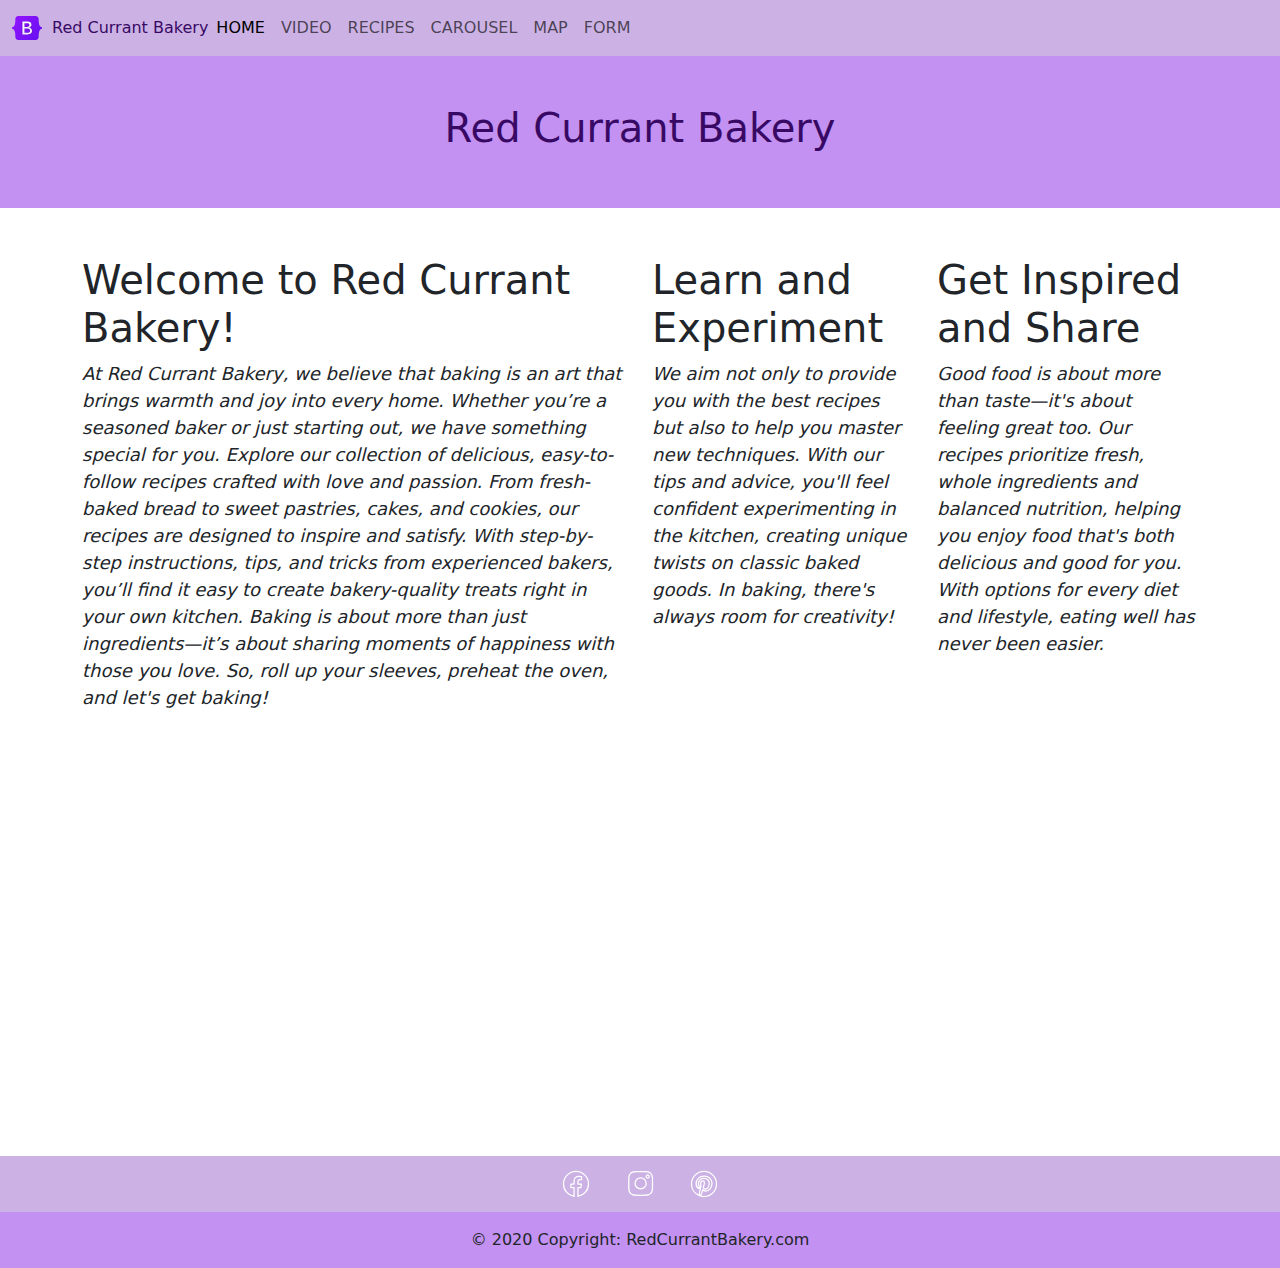
<file: index.html>
<!DOCTYPE html>
<html lang="en">

<head>
    <title>Red Currant Bakery</title>
    <meta charset="utf-8">
    <meta name="viewport" content="width=device-width, initial-scale=1">
    <link href="https://cdn.jsdelivr.net/npm/bootstrap@5.3.1/dist/css/bootstrap.min.css" rel="stylesheet">
    <link rel="stylesheet" href="./css/styles.css">
    <script src="https://cdn.jsdelivr.net/npm/bootstrap@5.3.1/dist/js/bootstrap.bundle.min.js"></script>
</head>

<body>

    <nav class="navbar navbar-expand-lg">
        <div class="container-fluid">
            <img src="./images/bootstrap-logo.svg" alt="Logo" width="30" height="24" class="d-inline-block align-text-top">
            <a class="navbar-band" href="index.html"> Red Currant Bakery</a>
            <button class="navbar-toggler" type="button" data-bs-toggle="collapse" data-bs-target="#navbarNavAltMarkup">
                <span class="navbar-toggler-icon"></span>
            </button>

            <div class="collapse navbar-collapse" id="navbarNavAltMarkup">
                <div class="navbar-nav">
                    <a class="nav-link active" href="index.html">HOME</a>
                    <a class="nav-link" href="./pages/video.html">VIDEO</a>
                    <a class="nav-link" href="./pages/recipe.html">RECIPES</a>
                    <a class="nav-link" href="./pages/gallery.html">CAROUSEL</a>
                    <a class="nav-link" href="./pages/map.html">MAP</a>
                    <a class="nav-link" href="./pages/form.html">FORM</a>
                </div>
            </div>
        </div>
    </nav>


    <div class="container-fluid p-5 bg-primary text-white text-center header-section">
        <h1>Red Currant Bakery</h1>
    </div>

    <div class="container mt-5 decribe-section container-home ">
        <div class="row describe-row">
            <div class="col-sm-6">
                <h1>Welcome to Red Currant Bakery!</h1>
                <p>At Red Currant Bakery, we believe that baking is an art that brings warmth and joy into every home. Whether you’re a seasoned baker or just starting out, we have something special for you. Explore our collection of delicious, easy-to-follow recipes crafted with love and passion.

                    From fresh-baked bread to sweet pastries, cakes, and cookies, our recipes are designed to inspire and satisfy. With step-by-step instructions, tips, and tricks from experienced bakers, you’ll find it easy to create bakery-quality treats right in your own kitchen.
                    
                    Baking is about more than just ingredients—it’s about sharing moments of happiness with those you love. So, roll up your sleeves, preheat the oven, and let's get baking!</p>
            </div>

            <div class="col-sm-3">
                <h1>Learn and Experiment</h1>
                <p>We aim not only to provide you with the best recipes but also to help you master new techniques. With our tips and advice, you'll feel confident experimenting in the kitchen, creating unique twists on classic baked goods. In baking, there's always room for creativity!</p>

            </div>

            <div class="col-sm-3">
                <h1>Get Inspired and Share</h1>
                <p>Good food is about more than taste—it's about feeling great too. Our recipes prioritize fresh, whole ingredients and balanced nutrition, helping you enjoy food that's both delicious and good for you. With options for every diet and lifestyle, eating well has never been easier.</p>


            </div>
        </div>

       
    </div>

    <footer class="footer">
        <ul class="footer-soc-list">
            <li class="footer-soc-item">
                <a href="" class="icon-link">
                    <img src="./images/facebook.svg" alt="" width="30" height="30" class="icon">
                </a>
            </li>
            <li class="footer-soc-item">
                <a href="" class="icon-link">
                    <img src="./images/instagram.svg" alt="" width="30" height="30" class="icon">

                </a>
            </li>
            <li class="footer-soc-item">
                <a href="" class="icon-link">
                    <img src="./images/pinterest.svg" alt="" width="30" height="30" class="icon">
                </a>
            </li>
        </ul>

    <div class="text-center p-3 footer-copyright" >
        © 2020 Copyright:
        <a class="text-body" href="https://redcurrantbakery.com" target="_blank">RedCurrantBakery.com</a>
      </div>
</footer>

</body>

</html>
</file>
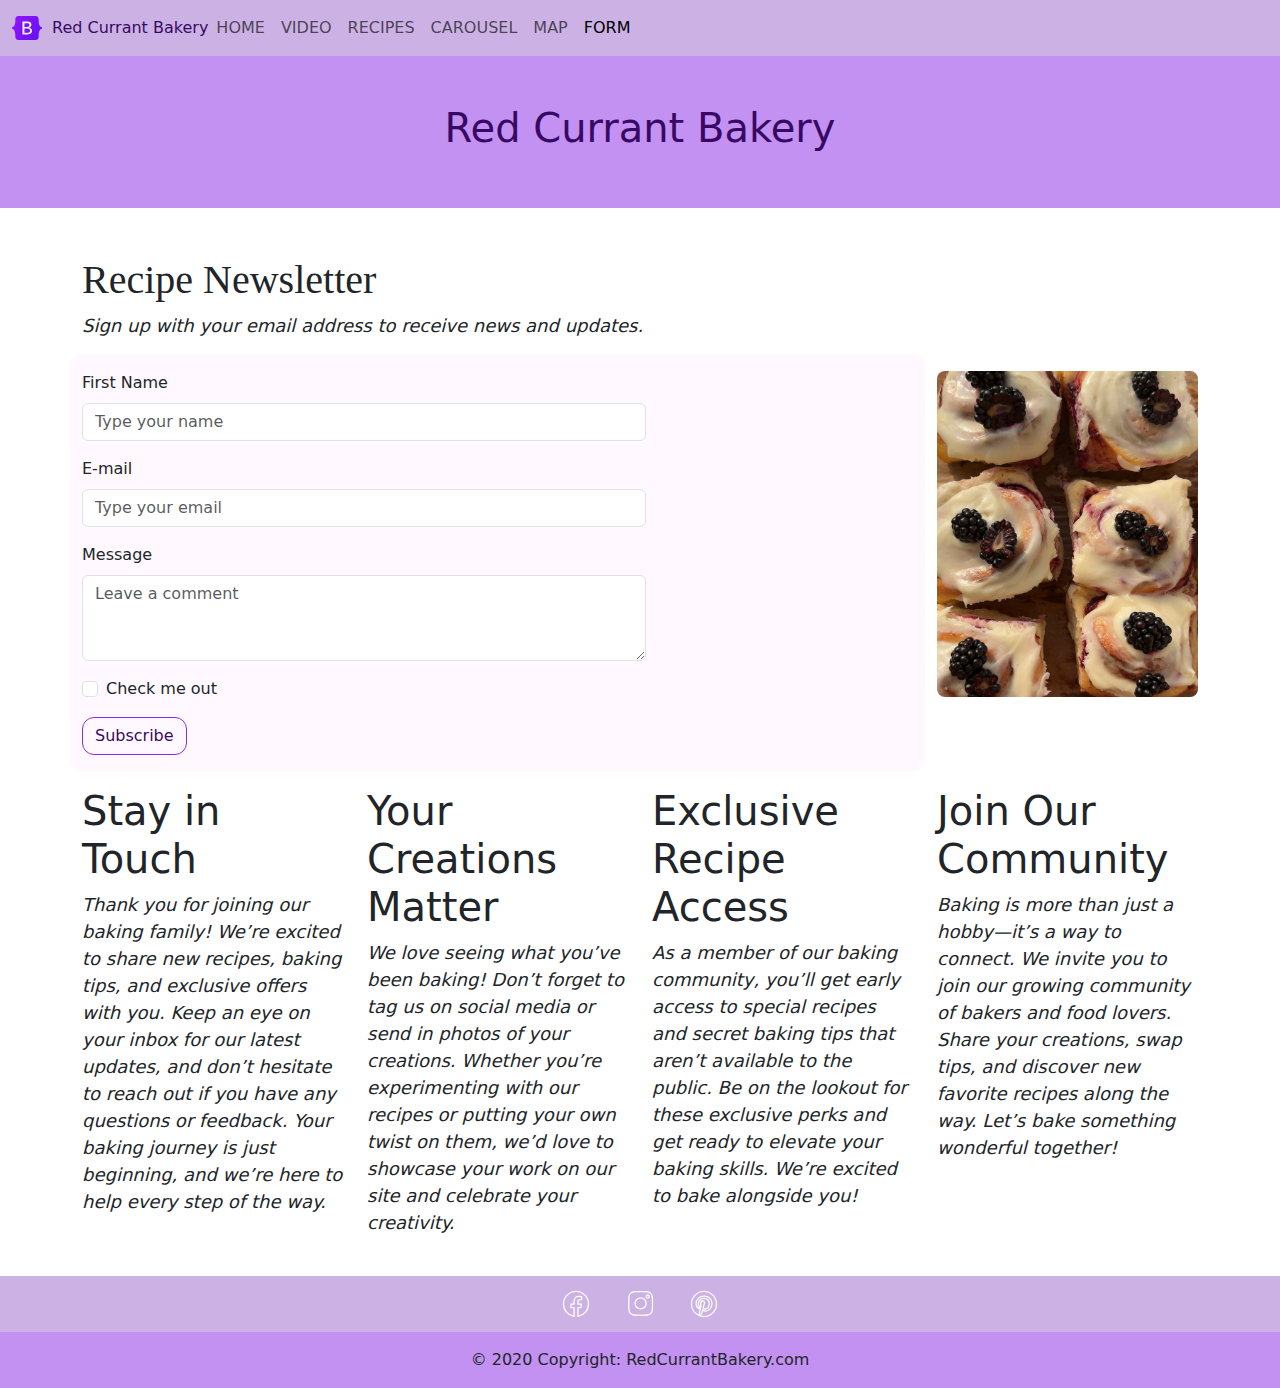
<file: pages/form.html>
<!DOCTYPE html>
<html lang="en">

<head>
    <title>Red Currant Bakery</title>
    <meta charset="utf-8">
    <meta name="viewport" content="width=device-width, initial-scale=1">
    <link href="https://cdn.jsdelivr.net/npm/bootstrap@5.3.1/dist/css/bootstrap.min.css" rel="stylesheet">
    <link rel="stylesheet" href="../css/styles.css">
    <script src="https://cdn.jsdelivr.net/npm/bootstrap@5.3.1/dist/js/bootstrap.bundle.min.js"></script>
</head>

<body>

    <nav class="navbar navbar-expand-lg">
        <div class="container-fluid">
            <img src="../images/bootstrap-logo.svg" alt="Logo" width="30" height="24" class="d-inline-block align-text-top">
            <a class="navbar-band" href="../index.html"> Red Currant Bakery</a>
            <button class="navbar-toggler" type="button" data-bs-toggle="collapse" data-bs-target="#navbarNavAltMarkup">
                <span class="navbar-toggler-icon"></span>
            </button>

            <div class="collapse navbar-collapse" id="navbarNavAltMarkup">
                <div class="navbar-nav">
                    <a class="nav-link" href="../index.html">HOME</a>
                    <a class="nav-link" href="./video.html">VIDEO</a>
                    <a class="nav-link" href="./recipe.html">RECIPES</a>
                    <a class="nav-link" href="./gallery.html">CAROUSEL</a>
                    <a class="nav-link" href="./map.html">MAP</a>
                    <a class="nav-link active" href="form.html">FORM</a>
                </div>
            </div>
        </div>
    </nav>


    <div class="container-fluid p-5 bg-primary text-white text-center header-section">
        <h1>Red Currant Bakery</h1>
    </div>

    <div class="container mt-5 decribe-section mb-4">
        <div class="row">
            <h1 style="font-family:adobe-caslon-pro, serif;">Recipe Newsletter</h1>
            <p>Sign up with your email address to receive news and updates.</p>
            <form class="col-md-9 form-div">
                <div class="mb-3 mt-3">
                    <label for="name" class="form-label" >First Name</label> 
                    <input id="name" type="text" placeholder="Type your name" class="form-control" width="40">
                </div>
                <div class="mb-3">
                    <label for="email" class="form-label">E-mail</label>
                    <input type="email" id="email" class="form-control" placeholder="Type your email">
                </div>
                <div class="mb-3">
                    <label for="comment" class="form-label" >Message</label>
                    <textarea id="comment" rows="3"  class="form-control" placeholder="Leave a comment"></textarea>
                </div>
                <div class="mb-3 form-check">
                    <input type="checkbox" class="form-check-input" id="Check">
                    <label class="form-check-label" for="Check">Check me out</label>
                </div>
                
                  <button type="submit" class="btn mb-3">Subscribe</button>
            </form>

            <div class="col-md-3 mt-3 mb-3">
                <img class="form-img" src="../images/lemon blackberry.jfif" alt="lemon rolls">
            </div>

        </div>

        <div class="row describe-row mt-3">
            <div class="col-md-3">
                <h1>Stay in Touch</h1>
                <p>Thank you for joining our baking family! We’re excited to share new recipes, baking tips, and exclusive offers with you. Keep an eye on your inbox for our latest updates, and don’t hesitate to reach out if you have any questions or feedback. Your baking journey is just beginning, and we’re here to help every step of the way.</p>
            </div>
            <div class="col-md-3">
                <h1>Your Creations Matter</h1>
                <p>We love seeing what you’ve been baking! Don’t forget to tag us on social media or send in photos of your creations. Whether you’re experimenting with our recipes or putting your own twist on them, we’d love to showcase your work on our site and celebrate your creativity.</p>
            </div>
            <div class="col-md-3">
                <h1>Exclusive Recipe Access</h1>
                <p>As a member of our baking community, you’ll get early access to special recipes and secret baking tips that aren’t available to the public. Be on the lookout for these exclusive perks and get ready to elevate your baking skills. We’re excited to bake alongside you!</p>
            </div>
            <div class="col-md-3">
                <h1>Join Our Community</h1>
                <p>Baking is more than just a hobby—it’s a way to connect. We invite you to join our growing community of bakers and food lovers. Share your creations, swap tips, and discover new favorite recipes along the way. Let’s bake something wonderful together!</p>
            </div>
        </div>

       
    </div>

    <footer class="footer">
        <ul class="footer-soc-list">
            <li class="footer-soc-item">
                <a href="" class="icon-link">
                    <img src="../images/facebook.svg" alt="" width="30" height="30" class="icon">
                </a>
            </li>
            <li class="footer-soc-item">
                <a href="" class="icon-link">
                    <img src="../images/instagram.svg" alt="" width="30" height="30" class="icon">

                </a>
            </li>
            <li class="footer-soc-item">
                <a href="" class="icon-link">
                    <img src="../images/pinterest.svg" alt="" width="30" height="30" class="icon">
                </a>
            </li>
        </ul>

    <div class="text-center p-3 footer-copyright" >
        © 2020 Copyright:
        <a class="text-body" href="https://redcurrantbakery.com" target="_blank">RedCurrantBakery.com</a>
      </div>
</footer>

     

</body>

</html>
</file>
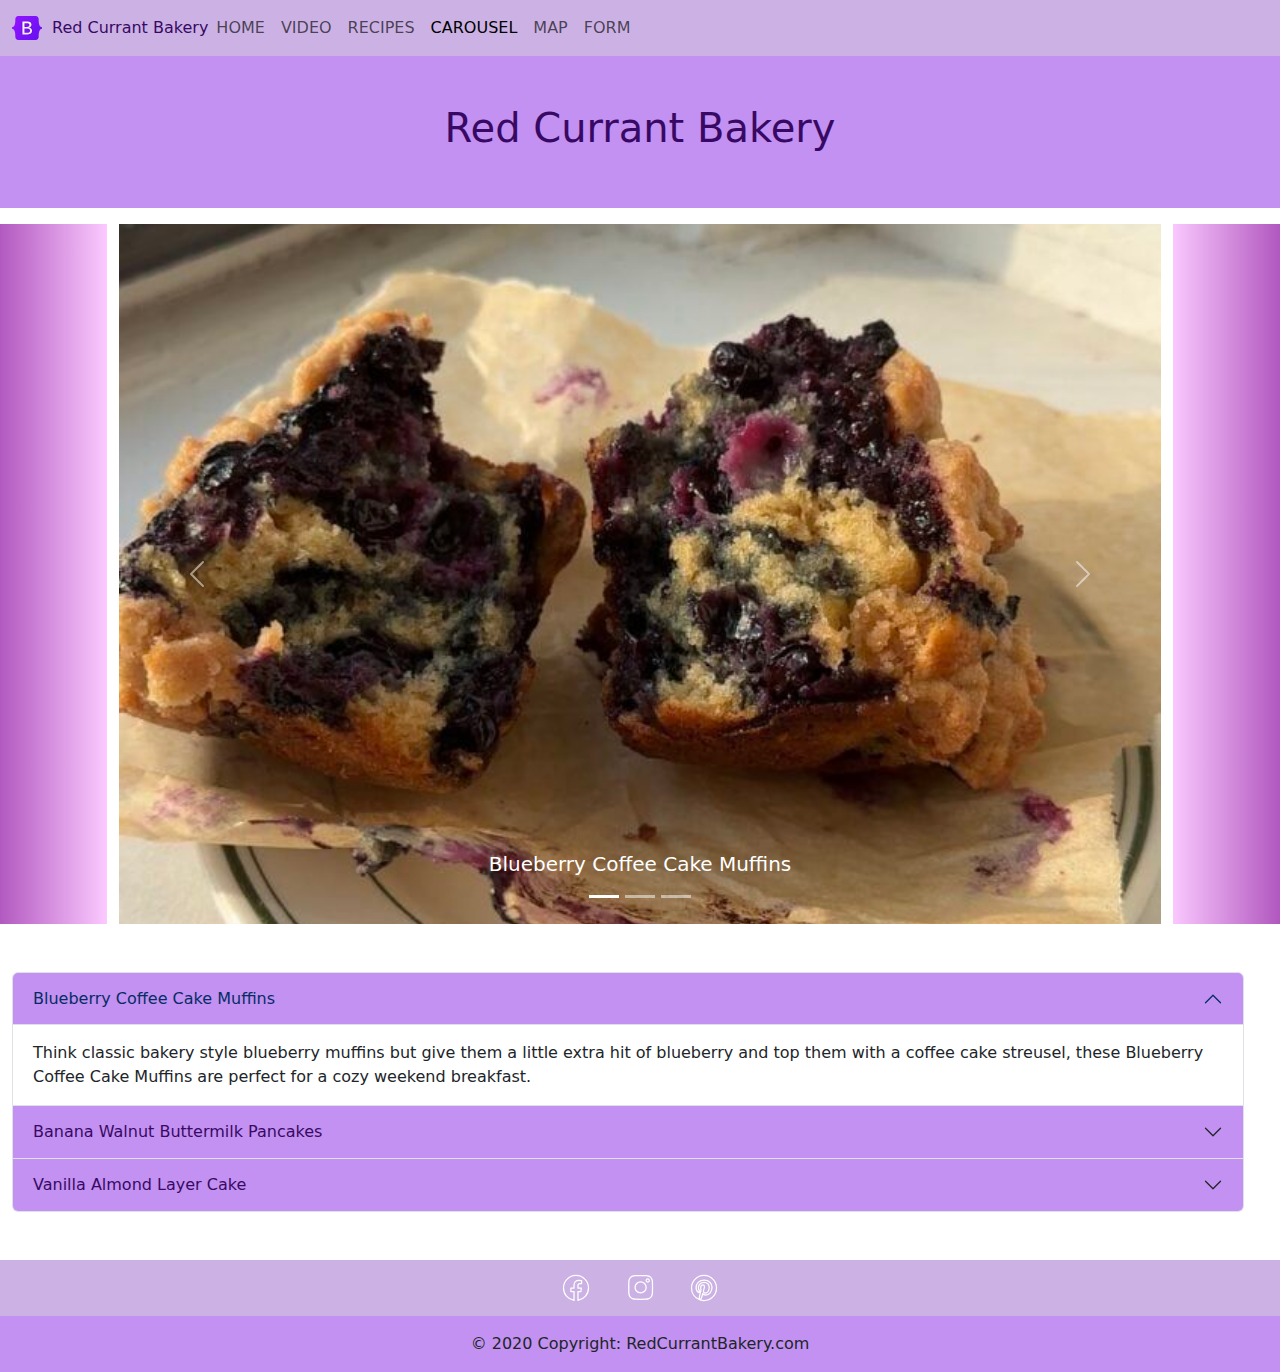
<file: pages/gallery.html>
<!DOCTYPE html>
<html lang="en">

<head>
    <title>Red Currant Bakery</title>
    <meta charset="utf-8">
    <meta name="viewport" content="width=device-width, initial-scale=1">
    <link href="https://cdn.jsdelivr.net/npm/bootstrap@5.3.1/dist/css/bootstrap.min.css" rel="stylesheet">
    <link rel="stylesheet" href="../css/styles.css">
    <script src="https://cdn.jsdelivr.net/npm/bootstrap@5.3.1/dist/js/bootstrap.bundle.min.js"></script>
</head>

<body>

    <nav class="navbar navbar-expand-lg">
        <div class="container-fluid">
            <img src="../images/bootstrap-logo.svg" alt="Logo" width="30" height="24" class="d-inline-block align-text-top">
            <a class="navbar-band" href="../index.html"> Red Currant Bakery</a>
            <button class="navbar-toggler" type="button" data-bs-toggle="collapse" data-bs-target="#navbarNavAltMarkup">
                <span class="navbar-toggler-icon"></span>
            </button>

            <div class="collapse navbar-collapse" id="navbarNavAltMarkup">
                <div class="navbar-nav">
                    <a class="nav-link " href="../index.html">HOME</a>
                    <a class="nav-link" href="./video.html">VIDEO</a>
                    <a class="nav-link" href="./recipe.html">RECIPES</a>
                    <a class="nav-link active" href="gallery.html">CAROUSEL</a>
                    <a class="nav-link" href="./map.html">MAP</a>
                    <a class="nav-link" href="./form.html">FORM</a>
                </div>
            </div>
        </div>
    </nav>

    <div class="container-fluid p-5 bg-primary text-white text-center header-section">
        <h1>Red Currant Bakery</h1>
    </div>

 
    <div class="container-fluid mt-3 decribe-section ">
        <div class="row describe-row">

            <div class="col-xl-1 carousel-side-color">
                
            </div>

            <div class="col-xl-10">
                <div id="carouselExampleCaptions" class="carousel slide">
                    <div class="carousel-indicators">
                      <button type="button" data-bs-target="#carouselExampleCaptions" data-bs-slide-to="0" class="active" aria-current="true" aria-label="Slide 1"></button>
                      <button type="button" data-bs-target="#carouselExampleCaptions" data-bs-slide-to="1" aria-label="Slide 2"></button>
                      <button type="button" data-bs-target="#carouselExampleCaptions" data-bs-slide-to="2" aria-label="Slide 3"></button>
                    </div>
                    <div class="carousel-inner">
                      <div class="carousel-item active">
                        <img src="../images/Blueberry Coffee Cake Muffins.jfif" class="d-block w-100" alt="Blueberry Coffee Cake Muffins">
                        <div class="carousel-caption d-none d-md-block">
                          <h5>Blueberry Coffee Cake Muffins</h5>
                        </div>
                      </div>
                      <div class="carousel-item">
                        <img src="../images/pancakes.jpg" class="d-block w-100" alt="Banana Walnut Buttermilk Pancakes">
                        <div class="carousel-caption d-none d-md-block">
                          <h5>Banana Walnut Buttermilk Pancakes</h5>
                        </div>
                      </div>
                      <div class="carousel-item">
                        <img src="../images/Vanilla Almond Layer Cake.jfif" class="d-block w-100" alt="Vanilla Almond Layer Cake">
                        <div class="carousel-caption d-none d-md-block">
                          <h5>Vanilla Almond Layer Cake</h5>
                        </div>
                      </div>
                    </div>
                    <button class="carousel-control-prev" type="button" data-bs-target="#carouselExampleCaptions" data-bs-slide="prev">
                      <span class="carousel-control-prev-icon" aria-hidden="true"></span>
                      <span class="visually-hidden">Previous</span>
                    </button>
                    <button class="carousel-control-next" type="button" data-bs-target="#carouselExampleCaptions" data-bs-slide="next">
                      <span class="carousel-control-next-icon" aria-hidden="true"></span>
                      <span class="visually-hidden">Next</span>
                    </button>
                  </div>
            </div>

            <div class="col-xl-1 carousel-side-color-1">
                
            </div>
        </div>

        <div class="row describe-row mt-5 col-xl-12">
          <div class="accordion" id="accordionExample">
            <div class="accordion-item">
              <h2 class="accordion-header">
                <button class="accordion-button" type="button" data-bs-toggle="collapse" data-bs-target="#collapseOne" aria-expanded="true" aria-controls="collapseOne">
                  Blueberry Coffee Cake Muffins
                </button>
              </h2>
              <div id="collapseOne" class="accordion-collapse collapse show" data-bs-parent="#accordionExample">
                <div class="accordion-body">
                  Think classic bakery style blueberry muffins but give them a little extra hit of blueberry and top them with a coffee cake streusel, these Blueberry Coffee Cake Muffins are perfect for a cozy weekend breakfast.
                </div>
              </div>
            </div>
            <div class="accordion-item">
              <h2 class="accordion-header">
                <button class="accordion-button collapsed" type="button" data-bs-toggle="collapse" data-bs-target="#collapseTwo" aria-expanded="false" aria-controls="collapseTwo">
                  Banana Walnut Buttermilk Pancakes
                </button>
              </h2>
              <div id="collapseTwo" class="accordion-collapse collapse" data-bs-parent="#accordionExample">
                <div class="accordion-body">
                  Fluffy and soft but not too airy, these Banana Walnut Buttermilk Pancakes are the perfect breakfast on a weekday or weekend. If you feel like it, swap out the bananas and walnuts for your favorite add-ins!
                </div>
              </div>
            </div>
            <div class="accordion-item">
              <h2 class="accordion-header">
                <button class="accordion-button collapsed" type="button" data-bs-toggle="collapse" data-bs-target="#collapseThree" aria-expanded="false" aria-controls="collapseThree">
                  Vanilla Almond Layer Cake
                </button>
              </h2>
              <div id="collapseThree" class="accordion-collapse collapse" data-bs-parent="#accordionExample">
                <div class="accordion-body">
                  Two layers of vanilla almond sponge cake made layered with a white chocolate cream cheese whipped cream and apricot butter, this Vanilla Almond Layer cake is perfect for summer.
                </div>
              </div>
            </div>
          </div>
        </div>
    </div>
    

    <footer class="footer mt-5">
      <ul class="footer-soc-list">
          <li class="footer-soc-item">
              <a href="" class="icon-link">
                  <img src="../images/facebook.svg" alt="" width="30" height="30" class="icon">
              </a>
          </li>
          <li class="footer-soc-item">
              <a href="" class="icon-link">
                  <img src="../images/instagram.svg" alt="" width="30" height="30" class="icon">

              </a>
          </li>
          <li class="footer-soc-item">
              <a href="" class="icon-link">
                  <img src="../images/pinterest.svg" alt="" width="30" height="30" class="icon">
              </a>
          </li>
      </ul>

  <div class="text-center p-3 footer-copyright" >
      © 2020 Copyright:
      <a class="text-body" href="https://redcurrantbakery.com" target="_blank">RedCurrantBakery.com</a>
    </div>
</footer>

</body>
</html>
</file>
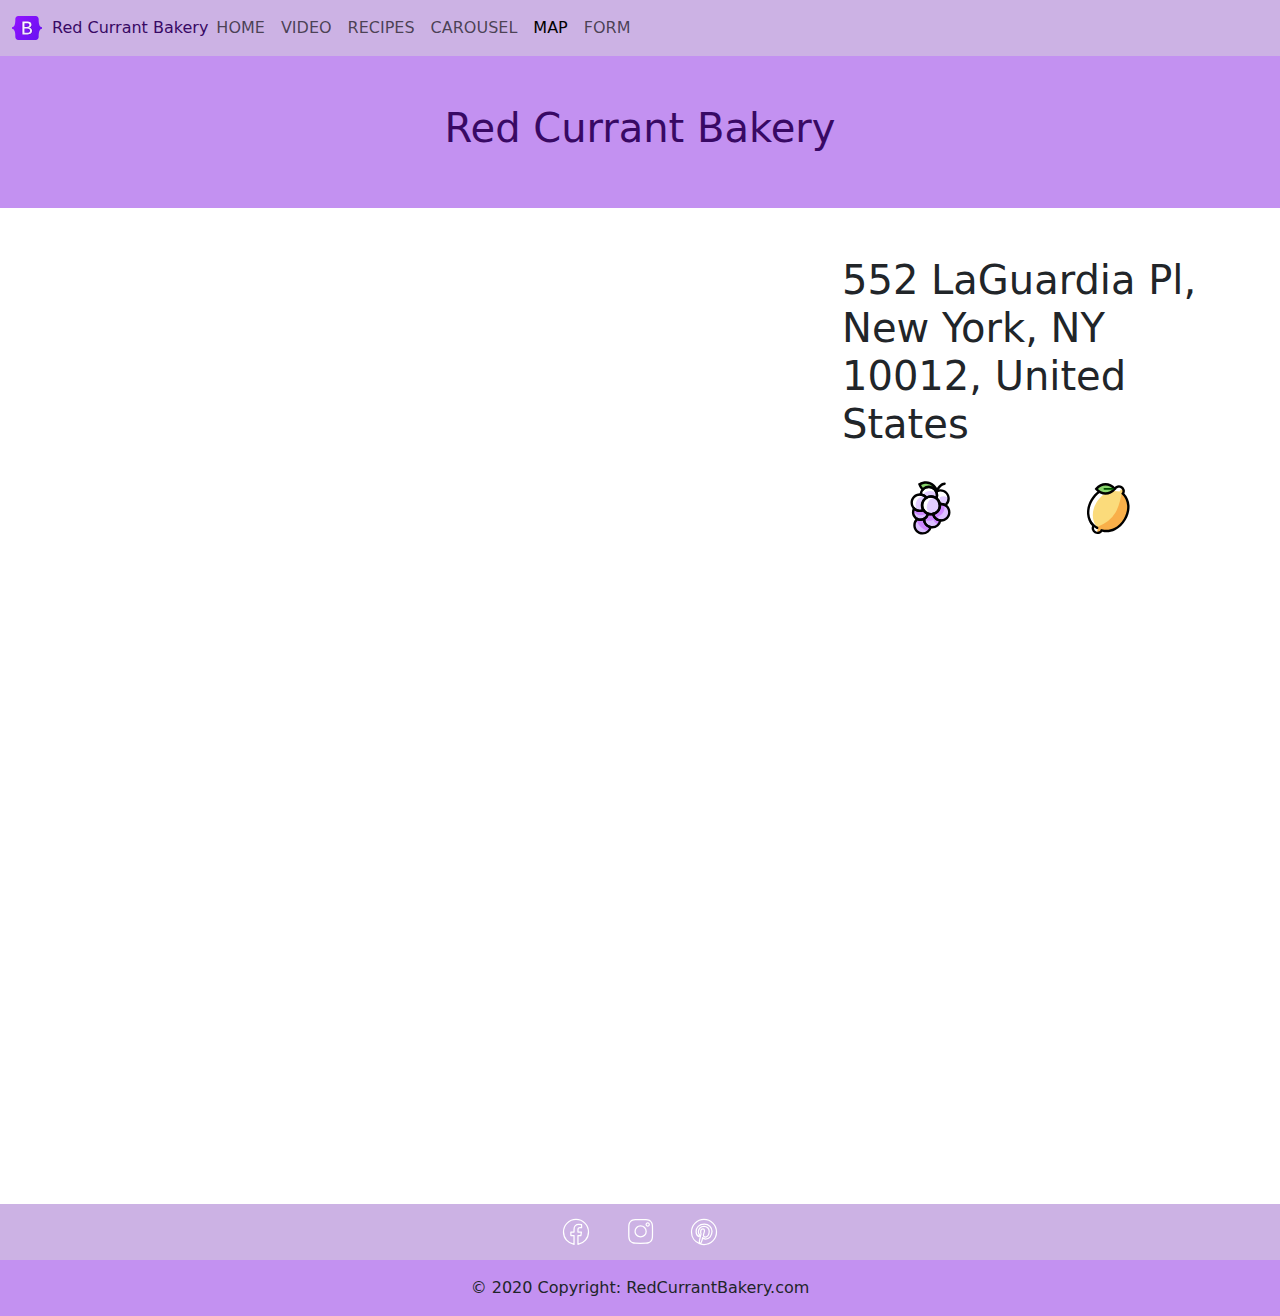
<file: pages/map.html>
<!DOCTYPE html>
<html lang="en">

<head>
    <title>Red Currant Bakery</title>
    <meta charset="utf-8">
    <meta name="viewport" content="width=device-width, initial-scale=1">
    <link href="https://cdn.jsdelivr.net/npm/bootstrap@5.3.1/dist/css/bootstrap.min.css" rel="stylesheet">
    <link rel="stylesheet" href="../css/styles.css">
    <script src="https://cdn.jsdelivr.net/npm/bootstrap@5.3.1/dist/js/bootstrap.bundle.min.js"></script>
</head>

<body>

    <nav class="navbar navbar-expand-lg">
        <div class="container-fluid">
            <img src="../images/bootstrap-logo.svg" alt="Logo" width="30" height="24" class="d-inline-block align-text-top">
            <a class="navbar-band" href="../index.html"> Red Currant Bakery</a>
            <button class="navbar-toggler" type="button" data-bs-toggle="collapse" data-bs-target="#navbarNavAltMarkup">
                <span class="navbar-toggler-icon"></span>
            </button>

            <div class="collapse navbar-collapse" id="navbarNavAltMarkup">
                <div class="navbar-nav">
                    <a class="nav-link" href="../index.html">HOME</a>
                    <a class="nav-link" href="./video.html">VIDEO</a>
                    <a class="nav-link" href="./recipe.html">RECIPES</a>
                    <a class="nav-link" href="./gallery.html">CAROUSEL</a>
                    <a class="nav-link active" href="map.html">MAP</a>
                    <a class="nav-link" href="form.html">FORM</a>
                </div>
            </div>
        </div>
    </nav>


    <div class="container-fluid p-5 bg-primary text-white text-center header-section">
        <h1>Red Currant Bakery</h1>
    </div>

    <div class="container mt-5 mb-5 decribe-section container-home ">


        <div class=" row describe-row ">
            <div class="col-xl-8 ">
                <div class="ratio ratio-16x9 mt-5 google-map">
                    <iframe src="https://www.google.com/maps/embed?pb=!1m18!1m12!1m3!1d24187.951596647843!2d-74.03639312568363!3d40.729155399999996!2m3!1f0!2f0!3f0!3m2!1i1024!2i768!4f13.1!3m3!1m2!1s0x89c25991b6a3384f%3A0x683e898a1887e798!2sMille-Feuille%20Bakery!5e0!3m2!1sen!2suk!4v1728292402727!5m2!1sen!2suk" style="border:0;" allowfullscreen="" loading="lazy" referrerpolicy="no-referrer-when-downgrade"></iframe>
                </div>
            </div>
            
    
            <div class="col-xl-4">
                <h1>
                    552 LaGuardia Pl, New York, NY 10012, United States
                </h1>
                    <ul class="map-icon-list">
                        <li class="map-icon-item">
                            <img src="../images/grape.svg" alt="grape" class="map-icon" width="60">
                        </li>
                        <li class="map-icon-item">
                            <img src="../images/lemon.svg" alt="lemon" class="map-icon" width="60">
                        </li>
                    </ul>
            </div>
        </div>
       
    </div>

    <footer class="footer">
        <ul class="footer-soc-list">
            <li class="footer-soc-item">
                <a href="" class="icon-link">
                    <img src="../images/facebook.svg" alt="" width="30" height="30" class="icon">
                </a>
            </li>
            <li class="footer-soc-item">
                <a href="" class="icon-link">
                    <img src="../images/instagram.svg" alt="" width="30" height="30" class="icon">

                </a>
            </li>
            <li class="footer-soc-item">
                <a href="" class="icon-link">
                    <img src="../images/pinterest.svg" alt="" width="30" height="30" class="icon">
                </a>
            </li>
        </ul>

    <div class="text-center p-3 footer-copyright" >
        © 2020 Copyright:
        <a class="text-body" href="https://redcurrantbakery.com" target="_blank">RedCurrantBakery.com</a>
      </div>
</footer>

</body>

</html>
</file>
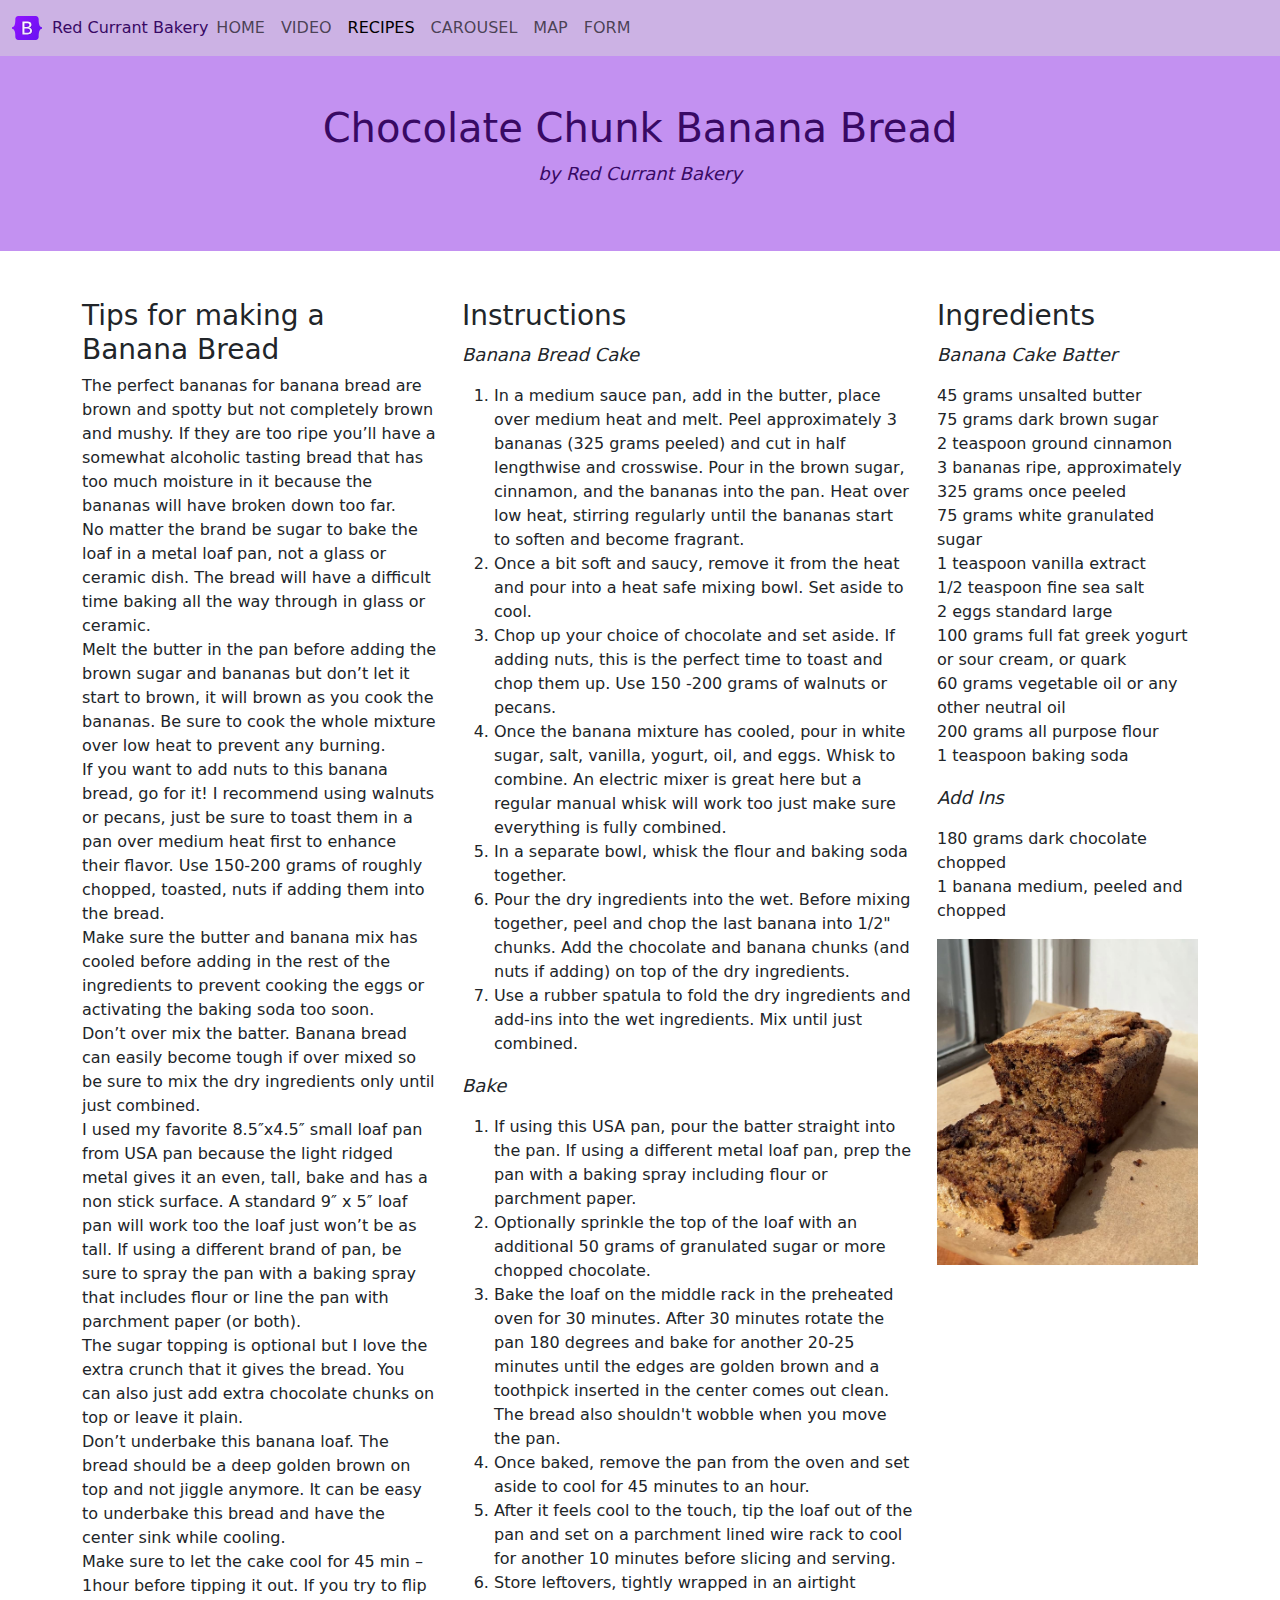
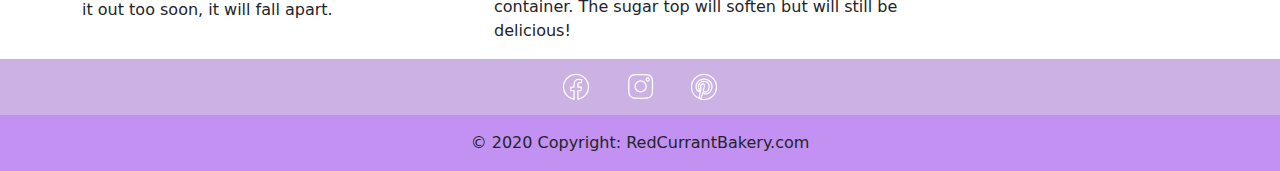
<file: pages/recipe.html>
<!DOCTYPE html>
<html lang="en">

<head>
    <title>Red Currant Bakery</title>
    <meta charset="utf-8">
    <meta name="viewport" content="width=device-width, initial-scale=1">
    <link href="https://cdn.jsdelivr.net/npm/bootstrap@5.3.1/dist/css/bootstrap.min.css" rel="stylesheet">
    <link rel="stylesheet" href="../css/styles.css">
    <script src="https://cdn.jsdelivr.net/npm/bootstrap@5.3.1/dist/js/bootstrap.bundle.min.js"></script>
</head>

<body>

    <nav class="navbar navbar-expand-lg">
        <div class="container-fluid">
            <img src="../images/bootstrap-logo.svg" alt="Logo" width="30" height="24" class="d-inline-block align-text-top">
            <a class="navbar-band" href="../index.html"> Red Currant Bakery</a>
            <button class="navbar-toggler" type="button" data-bs-toggle="collapse" data-bs-target="#navbarNavAltMarkup">
                <span class="navbar-toggler-icon"></span>
            </button>

            <div class="collapse navbar-collapse" id="navbarNavAltMarkup">
                <div class="navbar-nav">
                    <a class="nav-link " href="../index.html">HOME</a>
                    <a class="nav-link" href="./video.html">VIDEO</a>
                    <a class="nav-link active" href="recipe.html">RECIPES</a>
                    <a class="nav-link" href="./gallery.html">CAROUSEL</a>
                    <a class="nav-link" href="./map.html">MAP</a>
                    <a class="nav-link" href="./form.html">FORM</a>
                </div>
            </div>
        </div>
    </nav>


    <div class="container-fluid p-5 bg-primary text-white text-center header-section">
        <h1>Chocolate Chunk Banana Bread</h1>
        <p>by <a href="https://redcurrantbakery.com/chocolate-chunk-banana-bread/" class="header-link"
                target="_blank">Red Currant Bakery</a></p>
    </div>

    <div class="container mt-5 decribe-section ">
        <div class="row describe-row">
            <div class="col-sm-4">
                <h3>Tips for making a Banana Bread</h3>
                <ul>
                    <li>The perfect bananas for banana bread are brown and spotty but not completely brown and mushy. If
                        they are too ripe you’ll have a somewhat alcoholic tasting bread that has too much moisture in
                        it because the bananas will have broken down too far.</li>
                    <li>No matter the brand be sugar to bake the loaf in a metal loaf pan, not a glass or ceramic dish.
                        The bread will have a difficult time baking all the way through in glass or ceramic.</li>
                    <li>Melt the butter in the pan before adding the brown sugar and bananas but don’t let it start to
                        brown, it will brown as you cook the bananas. Be sure to cook the whole mixture over low heat to
                        prevent any burning.
                    </li>
                    <li>If you want to add nuts to this banana bread, go for it! I recommend using walnuts or pecans,
                        just be sure to toast them in a pan over medium heat first to enhance their flavor. Use 150-200
                        grams of roughly chopped, toasted, nuts if adding them into the bread.
                    </li>
                    <li>Make sure the butter and banana mix has cooled before adding in the rest of the ingredients to
                        prevent cooking the eggs or activating the baking soda too soon.
                    </li>
                    <li>Don’t over mix the batter. Banana bread can easily become tough if over mixed so be sure to mix
                        the dry ingredients only until just combined.
                    </li>
                    <li>I used my favorite 8.5″x4.5″ small loaf pan from USA pan because the light ridged metal gives it
                        an even, tall, bake and has a non stick surface. A standard 9″ x 5″ loaf pan will work too the
                        loaf just won’t be as tall. If using a different brand of pan, be sure to spray the pan with a
                        baking spray that includes flour or line the pan with parchment paper (or both).
                    </li>
                    <li>The sugar topping is optional but I love the extra crunch that it gives the bread. You can also
                        just add extra chocolate chunks on top or leave it plain.
                    </li>
                    <li>Don’t underbake this banana loaf. The bread should be a deep golden brown on top and not jiggle
                        anymore. It can be easy to underbake this bread and have the center sink while cooling.
                    </li>
                    <li>Make sure to let the cake cool for 45 min – 1hour before tipping it out. If you try to flip it
                        out too soon, it will fall apart.
                    </li>
                </ul>
            </div>

            <div class="col-sm-5">
                <h3>Instructions</h3>
                <p>Banana Bread Cake</p>
                <ol>
                    <li>In a medium sauce pan, add in the butter, place over medium heat and melt. Peel approximately 3
                        bananas (325 grams peeled) and cut in half lengthwise and crosswise. Pour in the brown sugar,
                        cinnamon, and the bananas into the pan. Heat over low heat, stirring regularly until the bananas
                        start to soften and become fragrant.</li>
                    <li>Once a bit soft and saucy, remove it from the heat and pour into a heat safe mixing bowl. Set
                        aside to cool.</li>
                    <li>Chop up your choice of chocolate and set aside. If adding nuts, this is the perfect time to
                        toast and chop them up. Use 150 -200 grams of walnuts or pecans.</li>
                    <li>Once the banana mixture has cooled, pour in white sugar, salt, vanilla, yogurt, oil, and eggs.
                        Whisk to combine. An electric mixer is great here but a regular manual whisk will work too just
                        make sure everything is fully combined.</li>
                    <li>In a separate bowl, whisk the flour and baking soda together.</li>
                    <li>Pour the dry ingredients into the wet. Before mixing together, peel and chop the last banana
                        into 1/2" chunks. Add the chocolate and banana chunks (and nuts if adding) on top of the dry
                        ingredients.</li>
                    <li>Use a rubber spatula to fold the dry ingredients and add-ins into the wet ingredients. Mix until
                        just combined.</li>
                </ol>

                <p>Bake</p>
                <ol>
                    <li>If using this USA pan, pour the batter straight into the pan. If using a different metal loaf
                        pan, prep the pan with a baking spray including flour or parchment paper.</li>
                    <li>Optionally sprinkle the top of the loaf with an additional 50 grams of granulated sugar or more
                        chopped chocolate.</li>
                    <li>Bake the loaf on the middle rack in the preheated oven for 30 minutes. After 30 minutes rotate
                        the pan 180 degrees and bake for another 20-25 minutes until the edges are golden brown and a
                        toothpick inserted in the center comes out clean. The bread also shouldn't wobble when you move
                        the pan.</li>
                    <li>Once baked, remove the pan from the oven and set aside to cool for 45 minutes to an hour.</li>
                    <li>After it feels cool to the touch, tip the loaf out of the pan and set on a parchment lined wire
                        rack to cool for another 10 minutes before slicing and serving.
                    </li>
                    <li>Store leftovers, tightly wrapped in an airtight container. The sugar top will soften but will
                        still be delicious!</li>
                </ol>
            </div>

            <div class="col-sm-3">
                <h3>Ingredients</h3>
                <p>Banana Cake Batter</p>
                <ul>
                    <li>45 grams unsalted butter</li>
                    <li>75 grams dark brown sugar</li>
                    <li>2 teaspoon ground cinnamon</li>
                    <li>3 bananas ripe, approximately 325 grams once peeled</li>
                    <li>75 grams white granulated sugar</li>
                    <li>1 teaspoon vanilla extract</li>
                    <li>1/2 teaspoon fine sea salt</li>
                    <li>2 eggs standard large</li>
                    <li>100 grams full fat greek yogurt or sour cream, or quark</li>
                    <li>60 grams vegetable oil or any other neutral oil</li>
                    <li>200 grams all purpose flour</li>
                    <li> 1 teaspoon baking soda</li>
                </ul>

                <p>Add Ins</p>
                <ul>
                    <li>180 grams dark chocolate chopped</li>
                    <li>1 banana medium, peeled and chopped</li>
                </ul>

                <img src="../images/banana-bread.jpg" alt="banana-bread">

            </div>
        </div>
    </div>

    <footer class="footer">
        <ul class="footer-soc-list">
            <li class="footer-soc-item">
                <a href="" class="icon-link">
                    <img src="../images/facebook.svg" alt="" width="30" height="30" class="icon">
                </a>
            </li>
            <li class="footer-soc-item">
                <a href="" class="icon-link">
                    <img src="../images/instagram.svg" alt="" width="30" height="30" class="icon">

                </a>
            </li>
            <li class="footer-soc-item">
                <a href="" class="icon-link">
                    <img src="../images/pinterest.svg" alt="" width="30" height="30" class="icon">
                </a>
            </li>
        </ul>

    <div class="text-center p-3 footer-copyright" >
        © 2020 Copyright:
        <a class="text-body" href="https://redcurrantbakery.com" target="_blank">RedCurrantBakery.com</a>
      </div>
</footer>

</body>

</html>
</file>
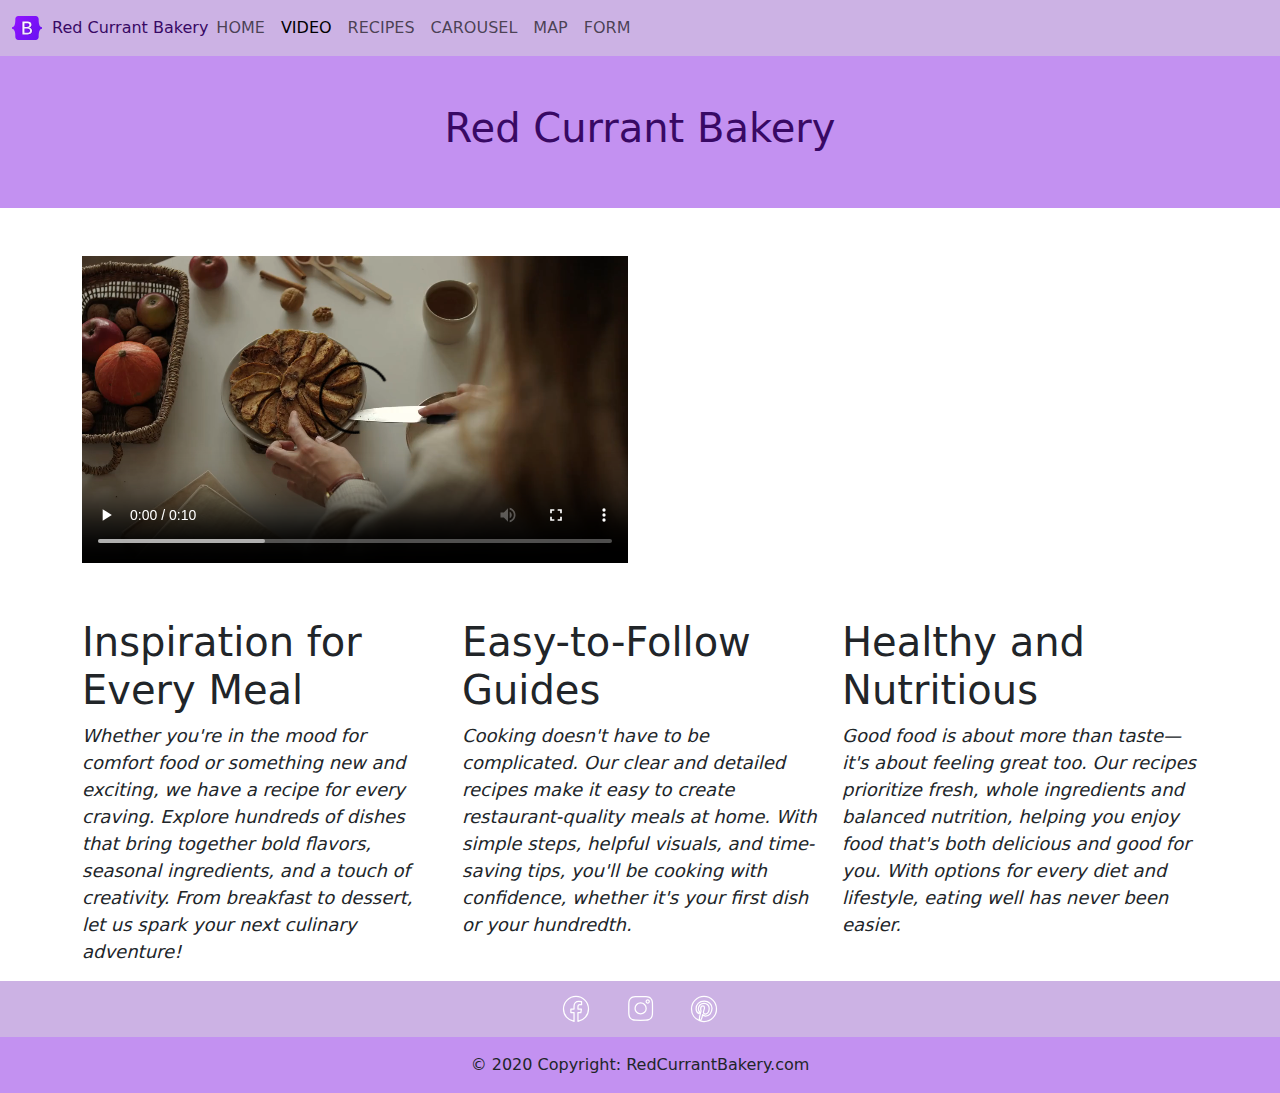
<file: pages/video.html>
<!DOCTYPE html>
<html lang="en">

<head>
    <title>Red Currant Bakery</title>
    <meta charset="utf-8">
    <meta name="viewport" content="width=device-width, initial-scale=1">
    <link href="https://cdn.jsdelivr.net/npm/bootstrap@5.3.1/dist/css/bootstrap.min.css" rel="stylesheet">
    <link rel="stylesheet" href="../css/styles.css">
    <script src="https://cdn.jsdelivr.net/npm/bootstrap@5.3.1/dist/js/bootstrap.bundle.min.js"></script>
</head>

<body>

    <nav class="navbar navbar-expand-lg">
        <div class="container-fluid">
            <img src="../images/bootstrap-logo.svg" alt="Logo" width="30" height="24" class="d-inline-block align-text-top">
            <a class="navbar-band" href="../index.html"> Red Currant Bakery</a>
            <button class="navbar-toggler" type="button" data-bs-toggle="collapse" data-bs-target="#navbarNavAltMarkup">
                <span class="navbar-toggler-icon"></span>
            </button>

            <div class="collapse navbar-collapse" id="navbarNavAltMarkup">
                <div class="navbar-nav">
                    <a class="nav-link " href="../index.html">HOME</a>
                    <a class="nav-link active" href="video.html">VIDEO</a>
                    <a class="nav-link " href="./recipe.html">RECIPES</a>
                    <a class="nav-link" href="./gallery.html">CAROUSEL</a>
                    <a class="nav-link" href="./map.html">MAP</a>
                    <a class="nav-link" href="./form.html">FORM</a>
                </div>
            </div>
        </div>
    </nav>

    <div class="container-fluid p-5 bg-primary text-white text-center header-section">
        <h1>Red Currant Bakery</h1>
    </div>

    <div class="container mt-5 decribe-section ">

        <div class="row video mb-5">
            <div class="col-sm-6">
                <video class="w-100" controls>
                    <source src="../video/pie.mp4" type="video/mp4">
                </video>
            </div>

            <iframe class=" col-sm-6" src="https://www.youtube.com/embed/Ob8eL4mMOys?si=HQfcFEBCc_cK3FD-" title="YouTube video player" ></iframe>
        </div>

        <div class="row describe-row">
            <div class="col-sm-4">
                <h1>Inspiration for Every Meal</h1>
                <p>Whether you're in the mood for comfort food or something new and exciting, we have a recipe for every craving. Explore hundreds of dishes that bring together bold flavors, seasonal ingredients, and a touch of creativity. From breakfast to dessert, let us spark your next culinary adventure!</p>
            </div>

            <div class="col-sm-4">
                <h1>Easy-to-Follow Guides</h1>
                <p>Cooking doesn't have to be complicated. Our clear and detailed recipes make it easy to create restaurant-quality meals at home. With simple steps, helpful visuals, and time-saving tips, you'll be cooking with confidence, whether it's your first dish or your hundredth.</p>
            </div>

            <div class="col-sm-4">
                <h1>Healthy and Nutritious</h1>
                <p>Good food is about more than taste—it's about feeling great too. Our recipes prioritize fresh, whole ingredients and balanced nutrition, helping you enjoy food that's both delicious and good for you. With options for every diet and lifestyle, eating well has never been easier.</p>
            </div>
        </div>

        
    </div>

    <footer class="footer">
            <ul class="footer-soc-list">
                <li class="footer-soc-item">
                    <a href="" class="icon-link">
                        <img src="../images/facebook.svg" alt="" width="30" height="30" class="icon">
                    </a>
                </li>
                <li class="footer-soc-item">
                    <a href="" class="icon-link">
                        <img src="../images/instagram.svg" alt="" width="30" height="30" class="icon">

                    </a>
                </li>
                <li class="footer-soc-item">
                    <a href="" class="icon-link">
                        <img src="../images/pinterest.svg" alt="" width="30" height="30" class="icon">
                    </a>
                </li>
            </ul>

        <div class="text-center p-3 footer-copyright" >
            © 2020 Copyright:
            <a class="text-body" href="https://redcurrantbakery.com" target="_blank">RedCurrantBakery.com</a>
          </div>
    </footer>

</body>
</html>
</file>
<file: css/styles.css>
.header-section{
    background-color: rgb(195, 145, 241) !important;
    color: rgb(56, 9, 100) !important;
   
}

a{
    color: rgb(56, 9, 100);
    text-decoration: none;
}

p{
    font-size: 18px;
    font-style:italic;
}

nav{
    background-color: rgb(204, 178, 228);
    color: rgb(56, 9, 100);
}

img{
    display: block ; 
    max-width: 100% ;
        height: auto ;
        object-fit: contain;
    
}

.container-fluid img{
    margin-right: 10px;
}

.container-home{
    height: 100vh;
}

ul{
    list-style-type: none;
    padding: 0;
}

.ratio{
    align-self: center;
}

.google-map{
    margin-top: 0 !important;
}


/* ---------carousel ------------------*/
.carousel{
    /* max-width: 900px; */
    margin: 0 auto;
    
    }
    
.carousel img{
    height: 700px;
    object-fit: cover;
    /* width: 100%; */
}

.carousel-side-color{
    background: linear-gradient(270deg, #FBCAFF 0%, #B157BF 101.83%);

}

.carousel-side-color-1{
    background: linear-gradient(90deg, #FBCAFF -1.83%, #B157BF 100%);

  
    
}

.accordion-button{
    background-color: rgb(195, 145, 241) !important;
    color: rgb(56, 9, 100);
}


.accordion-button:focus{
    text-decoration: none;
}
/* --------------------------------- */

/* ------------------map------------- */


.map-icon-list{
    display: flex;
    justify-content: space-around;
    margin-top: 30px;
}

.map-icon{
    width: 60px;
    transition: width 2s ease;

}

.map-icon:hover {
	width: 80px;
}

/* --------------------------------- */

/* -----------------form------------ */

.btn{
    background-color: transparent;
    color: rgb(56, 9, 100);
    border-color: blueviolet;
    border-radius: 12px;
}

.form-div{
    background-color: #fff9ff;
    border-radius: 10px;
}

.form-control{
    width: 564px !important;
}

.btn:hover, .btn:focus{
    background-color: rgb(195, 145, 241);
    color: rgb(56, 9, 100);
    border-color: transparent
}

.form-check-input:checked{
    background-color: blueviolet;
    border-color: #c671ee;
    box-shadow: 0 0 0 4px #d9a3f1;
}

.form-check-input:focus{
    box-shadow: 0 0 0 4px #d9a3f1;
    border-color: #c671ee;

}

.form-control:focus, .accordion-button:focus{
    border-color: #c671ee;
    box-shadow: 0 0 0 4px #d9a3f1;

}

.form-img{
    border-radius: 8px;
}

/* ----------------------------------------------- */


/* --------------footer---------------------- */

.footer{
    background-color: rgb(204, 178, 228);

}

.footer-copyright{

    background-color: rgb(195, 145, 241);
}


.footer-soc-list{
    display: flex;
    gap: 24px;
    justify-content: center;
    align-items: center;
    margin: 0;
    padding-top: 8px;
    padding-bottom: 8px;
}

.footer-soc-item{
    width: 40px;
    height: 40px;
}

.icon-link{
    display: flex;
    border-radius: 50%;
    /* background-color: transparent; */
    width: 100%;
    height: 100%;
    align-items: center;
    justify-content: center;
    transition: box-shadow 250ms cubic-bezier(0.4, 0, 0.2, 1);
}

.icon-link:hover, .icon-link:focus{
    box-shadow: 2px 2px 2px 2px rgba(225, 8, 214, 0.08);
}


/* ----------------------------------------------- */
</file>
